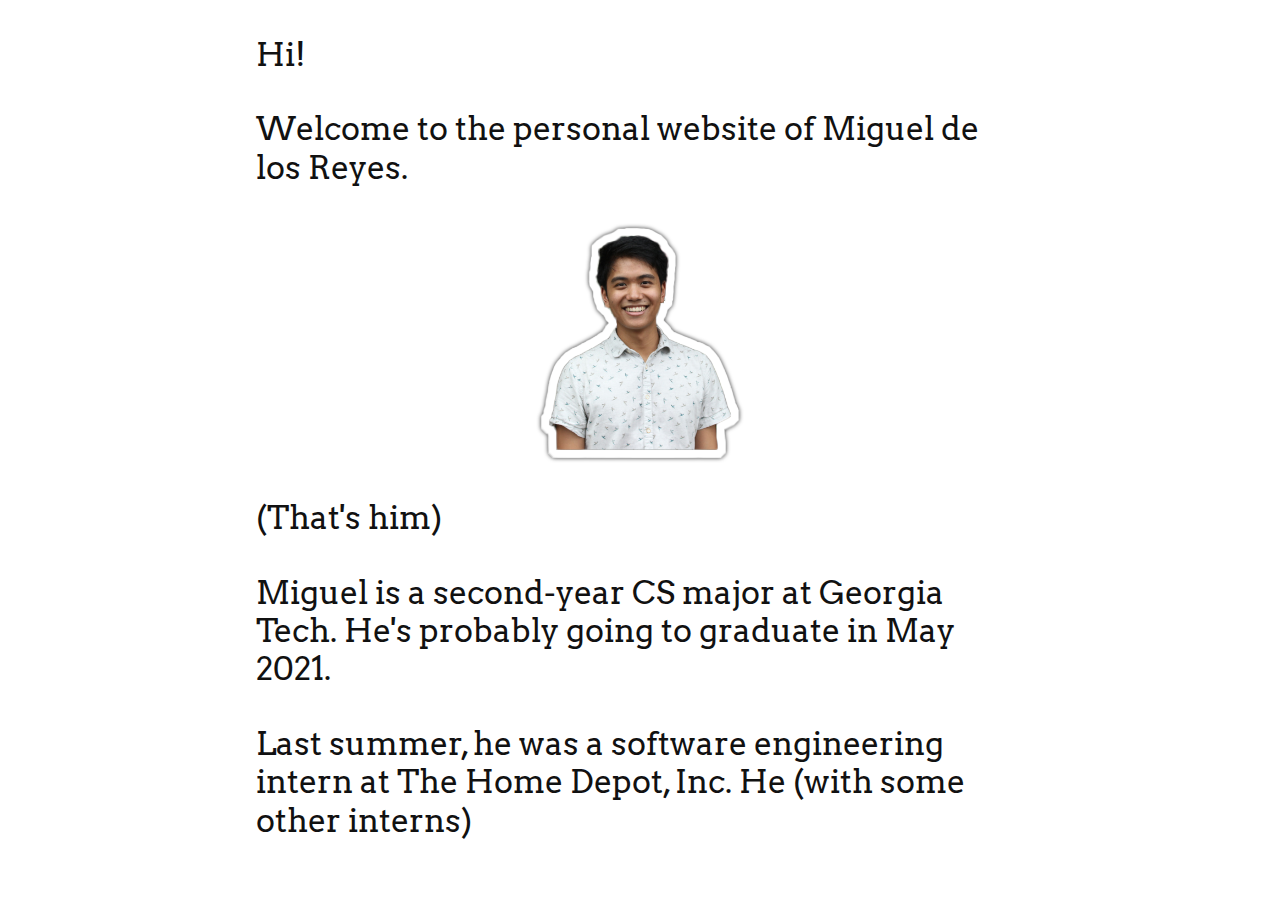
<file: index.html>
<!DOCTYPE html>
<html>
    <head>
        <link href="https://fonts.googleapis.com/css?family=Arvo:400,700|Lato" rel="stylesheet">
        <link href="style/reset.css" rel="stylesheet" type="text/css" />
        <link href="style/index.css" rel="stylesheet" type="text/css" />
        <title>miguel</title>
    </head>

    <body>
        <!-- <div class="strip" id="name">
            <h1 id="header">migueldelosreyes.com</h1>
        </div>
        <div class="strip">
            <img id="main-img" src="img/mig-smaller2.jpeg"/>
        </div> -->
        <div class="big-text">
            <p>
                Hi!
            </p>
            <p>
                Welcome to the personal website of <span class="bold">Miguel de los Reyes</span>.
            </p>
            <div id="mig-headshot-container">
                <img id="mig-headshot" src="img\mig_sticker_white.png"/>
            </div>
            <p>
                (That's him)
            </p>
            <p>
                Miguel is a second-year CS major at Georgia Tech. He's probably going to graduate in May 2021. 
            </p>
            <p>
                Last summer, he was a software engineering intern at The Home Depot, Inc. He (with some other interns) 
            </p>
        </div>
    </body>
</html>
</file>
<file: style/index.css>
html, body {
    height: 100%;
}

body {
    display: flex;
    flex-direction: column;
    /* justify-content: center; */
    align-items: center;
    font-family: 'Lato', sans-serif;
    /* background-color: #f5f5f5; */
    /* padding: 15px 0 0 0; */
}

h1, h2, h3, h4, h5, h6 {
    font-family: 'Arvo', sans-serif;
}

p {
    margin: 4vh 0;
}

.strip {
    width: 100%;
    display: flex;
    flex-direction: column;
    /* justify-content: center; */
    align-items: center;
    padding-top: 15px;
    padding-bottom: 15px;
}

.strip * {
    max-width: 100%;
}

.invert {
    background-color: rgb(255, 255, 255);
    color: #000000;
}

.big-text {
    width: 60%;
    /* margin-top: 4vh; */
    /* margin: 20px auto; */
    justify-content: flex-start;
    align-items: flex-start;
    font-size: 200%;
    font-family: 'Arvo', sans-serif;
    color: #111111;
    line-height: 1.2em;
}

.bold {
    /* font-weight: bold; */
    /* color: #DF2935; */
}

#main-img {
    width: 55%;
}

#mig-headshot {
    width: 200px;
    filter: drop-shadow(0px 0px 2px #272727);
    transition: all 0.1s cubic-bezier(0.4, 0.0, 0.2, 1);
}

#mig-headshot-container {
    height: 240px;
    display: flex;
    align-items: center;
    justify-content: center;
}

#mig-headshot:hover {
    filter: drop-shadow(0px 0px 0.05px #272727);
    width: 197px;
    margin-top:1.5px;
    margin-left: 1.5px;
}

#header {
    font-size: 7vw;
    color: #DCC9F1;
}

#name {
    position: absolute;
}

#footer {
    font-size: 2em;
}

@media only screen and (max-width: 1200px) and (orientation: portrait) {
    #main-img {
        width: 100%;
    }
}
</file>
